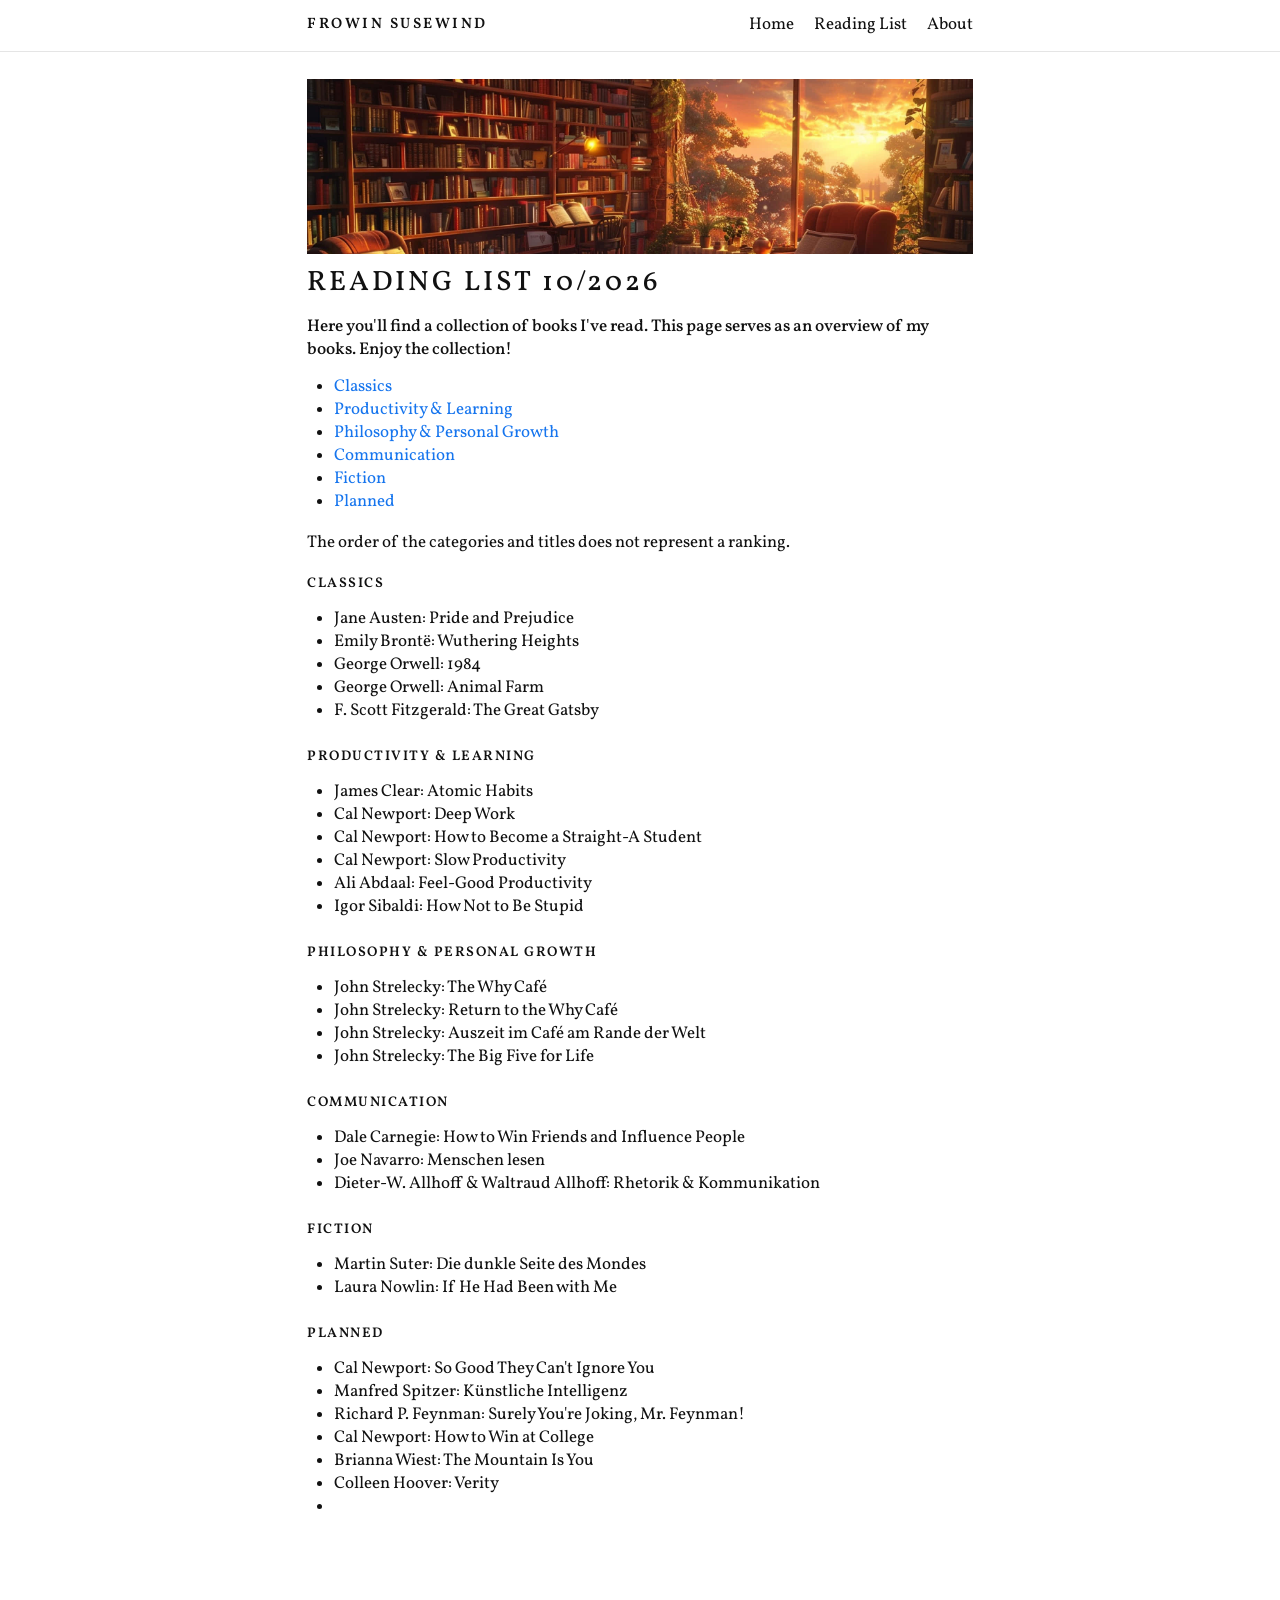
<file: index.html>
<!DOCTYPE html>
<html lang="en">

<head>
    <meta charset="UTF-8">
    <meta name="viewport" content="width=device-width, initial-scale=1.0">

    <title>Reading List | Frowin Susewind</title>
    <link rel="icon" type="image/svg+xml" href="icon.svg">

   
    <link rel="preconnect" href="https://fonts.googleapis.com">
    <link rel="preconnect" href="https://fonts.gstatic.com" crossorigin>
    <link href="https://fonts.googleapis.com/css2?family=Vollkorn:wght@400;500;600;700&display=swap" rel="stylesheet">

    <!-- Verbindung zur CSS-Datei -->
    <link rel="stylesheet" href="style.css">
</head>

<body>

    
    <header class="site-header">
        <nav class="wrapper" aria-label="Main navigation">

            <a href="index.html" class="site-name">
                FROWIN SUSEWIND
            </a>

            <div class="nav-links">
                <a href="index.html">Home</a>
                <a href="#reading-list">Reading List</a>
                <a href="#about">About</a>
            </div>

        </nav>
    </header>

   
    <main class="wrapper" id="reading-list">

       
       <img src="cozy-home-libraryat-sunset-v4u58m16aqnxnmm9.jpg"
        alt="A cozy library at sunset"
        class="banner">


        <h1>READING LIST 10/2026</h1>


        <p class="introduction">
            
        Here you'll find a collection of books I've read.
        This page serves as an overview of my books. 
        Enjoy the collection!
        </p>


        <nav class="category-navigation" aria-label="Book categories">
            <ul>
                <li><a href="#classics">Classics</a></li>
                <li><a href="#productivity & learning">Productivity & Learning</a></li>
                <li><a href="#philosophy & Personal Growth">Philosophy & Personal Growth</a></li>
                <li><a href="#communication">Communication</a></li>
                <li><a href="#fiction">Fiction</a></li>
                <li><a href="#planned">Planned</a></li>
                
            </ul>
        </nav>


        <p class="reading-note">
            The order of the categories and titles does not represent a ranking.
        </p>


        <section id="classics">
            <h2>Classics</h2>

            <ul>
                <li>Jane Austen: Pride and Prejudice</li>
                <li>Emily Brontë: Wuthering Heights</li>
                <li>George Orwell: 1984</li>
                <li>George Orwell: Animal Farm</li>
                <li>F. Scott Fitzgerald: The Great Gatsby</li>
            </ul>
        </section>


        <section id="productivity & learning">
            <h2>productivity & learning</h2>

            <ul>
                <li>James Clear: Atomic Habits</li>
                <li>Cal Newport: Deep Work</li>
                <li>Cal Newport: How to Become a Straight-A Student</li>
                <li>Cal Newport: Slow Productivity</li>
                <li>Ali Abdaal: Feel-Good Productivity</li>
                <li>Igor Sibaldi: How Not to Be Stupid</li>
               
            </ul>
        </section>


        <section id="philosophy & Personal Growth">
            <h2>philosophy & Personal Growth</h2>

            <ul>
                <li>John Strelecky: The Why Café</li>
                <li>John Strelecky: Return to the Why Café</li>
                <li>John Strelecky: Auszeit im Café am Rande der Welt</li>
                <li>John Strelecky: The Big Five for Life</li>
                
            </ul>
        </section>


         <section id="communication">
            <h2>Communication</h2>

            <ul>
                <li>Dale Carnegie: How to Win Friends and Influence People</li>
                <li>Joe Navarro: Menschen lesen</li>
                <li>Dieter-W. Allhoff & Waltraud Allhoff: Rhetorik & Kommunikation</li>

            </ul>
         </section>

        <section id="fiction">
            <h2>Fiction</h2>

            <ul>
                <li>Martin Suter: Die dunkle Seite des Mondes</li>
                <li>Laura Nowlin: If He Had Been with Me</li>
            </ul>
        </section>

         <section id="planned">
            <h2>Planned</h2>

            <ul>
                <li>Cal Newport: So Good They Can't Ignore You</li>
                <li>Manfred Spitzer: Künstliche Intelligenz</li>
                <li>Richard P. Feynman: Surely You're Joking, Mr. Feynman!</li>
                <li>Cal Newport: How to Win at College</li>
                <li>Brianna Wiest: The Mountain Is You</li>
                <li>Colleen Hoover: Verity</li>
                <li></li>

            </ul>
        </section>

    </main>

</body>
</html>
</file>
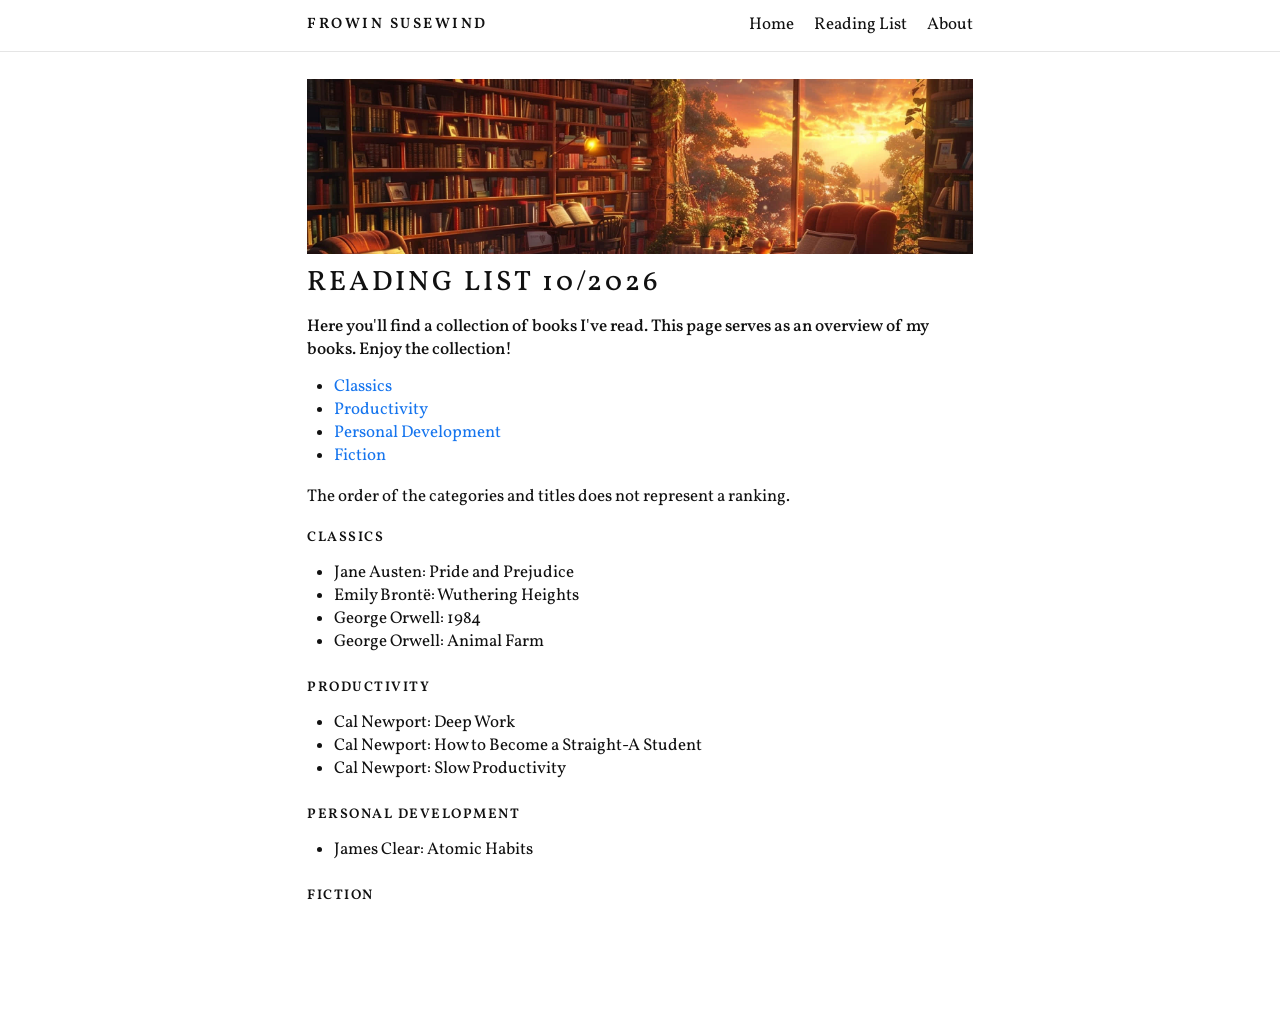
<file: index2.html>
<!DOCTYPE html>
<html lang="en">

<head>
    <meta charset="UTF-8">
    <meta name="viewport" content="width=device-width, initial-scale=1.0">

    <title>Reading List | Frowin Susewind</title>

    <!-- Schriftart Vollkorn -->
    <link rel="preconnect" href="https://fonts.googleapis.com">
    <link rel="preconnect" href="https://fonts.gstatic.com" crossorigin>
    <link href="https://fonts.googleapis.com/css2?family=Vollkorn:wght@400;500;600;700&display=swap" rel="stylesheet">

    <!-- Verbindung zur CSS-Datei -->
    <link rel="stylesheet" href="style.css">
</head>

<body>

    <!-- HEADER UND NAVIGATION -->
    <header class="site-header">
        <nav class="wrapper" aria-label="Main navigation">

            <a href="index2.html" class="site-name">
                FROWIN SUSEWIND
            </a>

            <div class="nav-links">
                <a href="index2.html">Home</a>
                <a href="#reading-list">Reading List</a>
                <a href="#about">About</a>
            </div>

        </nav>
    </header>


    <!-- HAUPTINHALT -->
    <main class="wrapper" id="reading-list">

        <!-- BANNERBILD -->
       <img src="cozy-home-libraryat-sunset-v4u58m16aqnxnmm9.jpg"
        alt="A cozy library at sunset"
        class="banner">


        <!-- HAUPTÜBERSCHRIFT -->
        <h1>READING LIST 10/2026</h1>


        <!-- EINLEITUNG -->
        <p class="introduction">
            
        Here you'll find a collection of books I've read.
        This page serves as an overview of my books. 
        Enjoy the collection!
        </p>


        <!-- ANKLICKBARER KATEGORIENÜBERBLICK -->
        <nav class="category-navigation" aria-label="Book categories">
            <ul>
                <li><a href="#classics">Classics</a></li>
                <li><a href="#productivity">Productivity</a></li>
                <li><a href="#personal-development">Personal Development</a></li>
                <li><a href="#fiction">Fiction</a></li>
            </ul>
        </nav>


        <!-- ZUSÄTZLICHER HINWEIS -->
        <p class="reading-note">
            The order of the categories and titles does not represent a ranking.
        </p>


        <!-- CLASSICS -->
        <section id="classics">
            <h2>Classics</h2>

            <ul>
                <li>Jane Austen: Pride and Prejudice</li>
                <li>Emily Brontë: Wuthering Heights</li>
                <li>George Orwell: 1984</li>
                <li>George Orwell: Animal Farm</li>
            </ul>
        </section>


        <!-- PRODUCTIVITY -->
        <section id="productivity">
            <h2>Productivity</h2>

            <ul>
                <li>Cal Newport: Deep Work</li>
                <li>Cal Newport: How to Become a Straight-A Student</li>
                <li>Cal Newport: Slow Productivity</li>
            </ul>
        </section>


        <!-- PERSONAL DEVELOPMENT -->
        <section id="personal-development">
            <h2>Personal Development</h2>

            <ul>
                <li>James Clear: Atomic Habits</li>
            </ul>
        </section>


        <!-- FICTION -->
        <section id="fiction">
            <h2>Fiction</h2>

            <ul>
                <!-- Hier kannst du deine Fiction-Bücher eintragen. -->
            </ul>
        </section>

    </main>

</body>
</html>
</file>
<file: style.css>
* {
    box-sizing: border-box;
}

html {
    scroll-behavior: smooth;
}

body {
    margin: 0;
    padding: 0;

    background-color: #ffffff;
    color: #111111;

    font-family: 'Vollkorn', Georgia, serif;
    font-size: 17px;
    line-height: 1.35;
}


.wrapper {
    width: 100%;
    max-width: 700px;

    margin: 0 auto;
    padding: 0 17px;
}



.site-header {
    width: 100%;
    background-color: #ffffff;
    border-bottom: 1px solid #e5e5e5;
}

.site-header nav {
    display: flex;
    justify-content: space-between;
    align-items: center;

    min-height: 51px;
}



.site-name {
    color: #111111;

    font-size: 15px;
    font-weight: 600;

    letter-spacing: 2.5px;
    text-transform: uppercase;
    white-space: nowrap;

    text-decoration: none;
}


.nav-links {
    display: flex;
    align-items: center;
    gap: 20px;
}

.site-header a {
    color: #111111;
    text-decoration: none;
}

.nav-links a {
    font-size: 17px;
    font-weight: 400;
    white-space: nowrap;
}

.site-header a:hover {
    color: #777777;
}




main.wrapper {
    padding-top: 27px;
    padding-bottom: 80px;
}


.banner {
    display: block;

    width: 100%;
    height: 175px;

    object-fit: cover;
    object-position: center 45%;

    margin: 0 0 12px 0;
}

h1 {
    font-family: 'Vollkorn', Georgia, serif;

    font-size: 28px;
    font-weight: 500;
    line-height: 1.2;

    letter-spacing: 3px;
    text-transform: uppercase;

    margin: 0 0 16px 0;
}

.introduction {
    font-size: 17px;
    font-weight: 500;
    line-height: 1.35;

    margin: 0 0 15px 0;
}

main a {
    color: #1675ee;
    text-decoration: none;
}

main a:hover {
    text-decoration: underline;
}


.category-navigation {
    margin: 15px 0 18px 0;
}

.category-navigation ul {
    margin: 0;
    padding-left: 27px;
}

.category-navigation li {
    font-size: 17px;
    line-height: 1.35;
}

.reading-note {
    font-size: 17px;
    line-height: 1.35;

    margin: 0 0 18px 0;
}


section {
    margin-top: 20px;
    margin-bottom: 25px;

    scroll-margin-top: 20px;
}

h2 {
    font-family: 'Vollkorn', Georgia, serif;

    font-size: 14px;
    font-weight: 600;
    line-height: 1.3;

    letter-spacing: 1.5px;
    text-transform: uppercase;

    margin: 0 0 15px 0;
}


section ul {
    margin: 0;
    padding-left: 27px;
}

section li {
    font-size: 17px;
    line-height: 1.35;
}


p {
    margin-top: 0;
}


@media (max-width: 700px) {

    .wrapper {
        padding-left: 18px;
        padding-right: 18px;
    }

    .site-header nav {
        flex-direction: column;
        align-items: flex-start;

        gap: 10px;

        padding-top: 14px;
        padding-bottom: 14px;
    }

    .site-name {
        font-size: 14px;
        letter-spacing: 2px;
    }

    .nav-links {
        flex-wrap: wrap;
        gap: 16px;
    }

    .nav-links a {
        font-size: 16px;
    }

    main.wrapper {
        padding-top: 25px;
    }

    .banner {
        height: 160px;
    }

    h1 {
        font-size: 25px;
        letter-spacing: 2px;
    }

    .introduction,
    .reading-note,
    .category-navigation li,
    section li {
        font-size: 16px;
    }

    h2 {
        font-size: 14px;
    }
}
</file>
